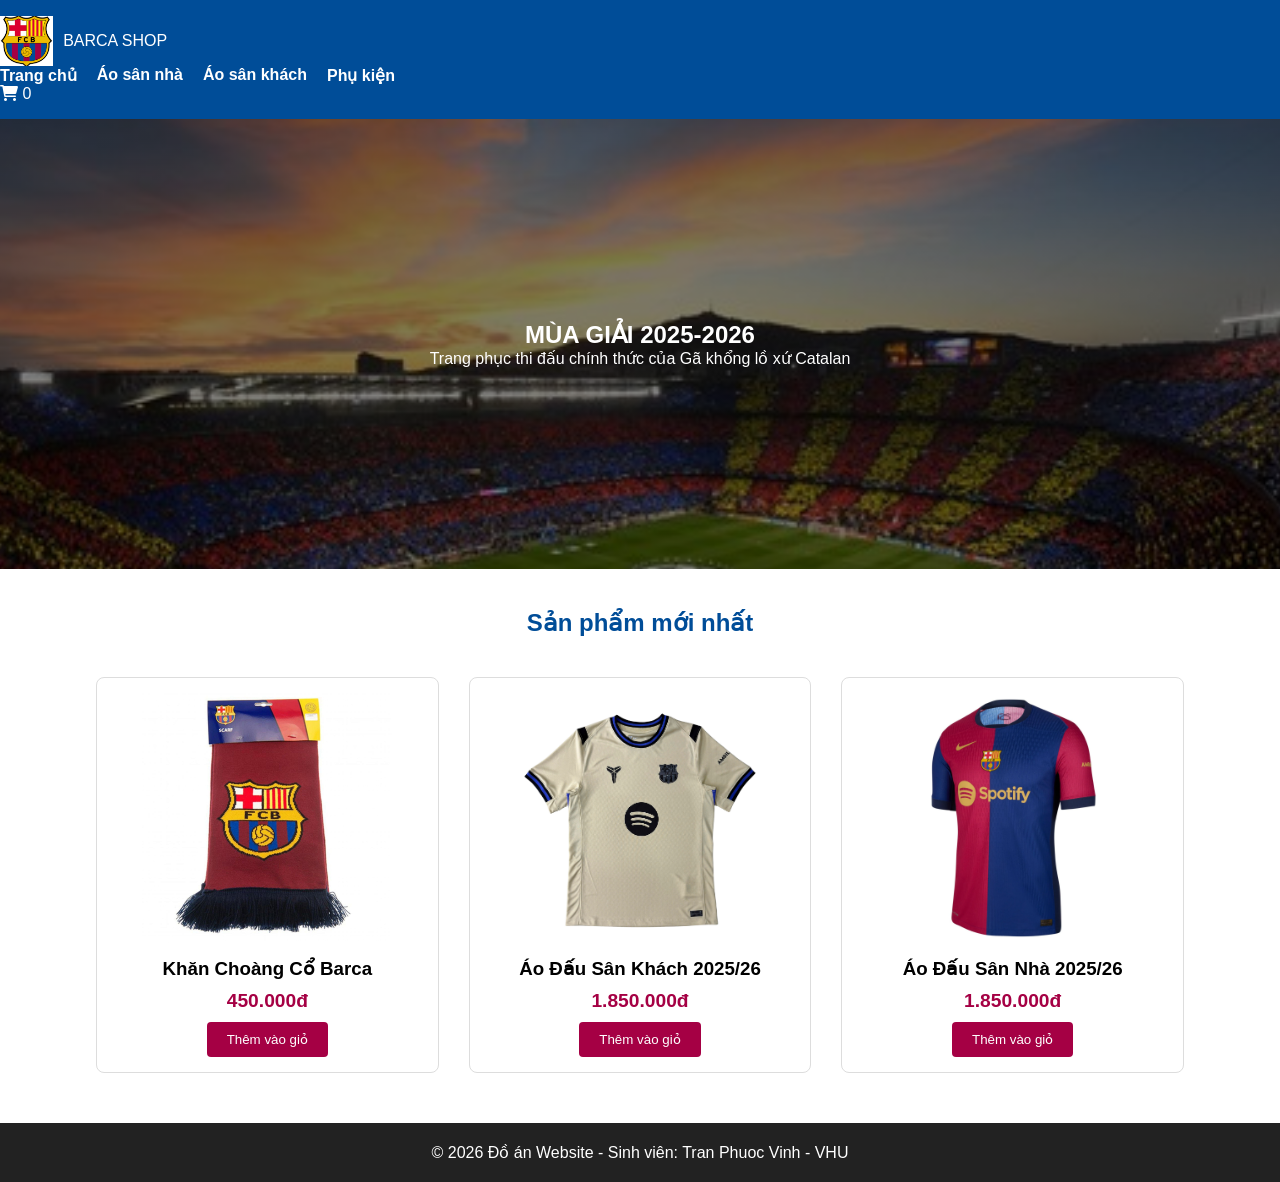
<file: index.html>
<!DOCTYPE html>
<html lang="vi">
<head>
    <meta charset="UTF-8">
    <meta name="viewport" content="width=device-width, initial-scale=1.0">
    <title>FC Barcelona Shop - Tran Phuoc Vinh</title>
    <link rel="stylesheet" href="css/style.css">
    <link rel="stylesheet" href="https://cdnjs.cloudflare.com/ajax/libs/font-awesome/6.0.0/css/all.min.css">
</head>
<body>

    <header>
        <div class="logo">
    <img src="images/logo.png" alt="Logo Barca">
    <span>BARCA SHOP</span>
</div>
            <nav>
                <ul>
                    <li><a href="#">Trang chủ</a></li>
                    <li><a href="#">Áo sân nhà</a></li>
                    <li><a href="#">Áo sân khách</a></li>
                    <li><a href="#">Phụ kiện</a></li>
                </ul>
            </nav>
            <div class="cart-icon">
                <i class="fas fa-shopping-cart"></i>
                <span id="cart-count">0</span>
            </div>
        </div>
    </header>

    <section class="hero">
        <h1>MÙA GIẢI 2025-2026</h1>
        <p>Trang phục thi đấu chính thức của Gã khổng lồ xứ Catalan</p>
    </section>

    <main class="container">
        <h2 class="section-title">Sản phẩm mới nhất</h2>
        <div class="product-grid">
            
            <div class="product-card">
                <div class="product-img-container">
                    <img src="images/khanquang.jpg" alt="Khăn choàng">
                </div>
                <h3>Khăn Choàng Cổ Barca</h3>
                <p class="price">450.000đ</p>
                <button class="add-to-cart">Thêm vào giỏ</button>
            </div>

            <div class="product-card">
                <div class="product-img-container">
                    <img src="images/sankhach.png" alt="Áo sân khách Barca">
                </div>
                <h3>Áo Đấu Sân Khách 2025/26</h3>
                <p class="price">1.850.000đ</p>
                <button class="add-to-cart">Thêm vào giỏ</button>
            </div>

            <div class="product-card">
                <div class="product-img-container">
                    <img src="images/sannha.png" alt="Áo sân nhà Barca">
                </div>
                <h3>Áo Đấu Sân Nhà 2025/26</h3>
                <p class="price">1.850.000đ</p>
                <button class="add-to-cart">Thêm vào giỏ</button>
            </div>

        </div>
    </main>

    <footer>
        <p>&copy; 2026 Đồ án Website - Sinh viên: Tran Phuoc Vinh - VHU</p>
    </footer>

    <script>
        // Code xử lý giỏ hàng nhanh
        let count = 0;
        const btns = document.querySelectorAll('.add-to-cart');
        btns.forEach(btn => {
            btn.onclick = () => {
                count++;
                document.getElementById('cart-count').innerText = count;
                alert('Đã thêm sản phẩm vào giỏ hàng thành công!');
            };
        });
    </script>
</body>
</html>
</file>
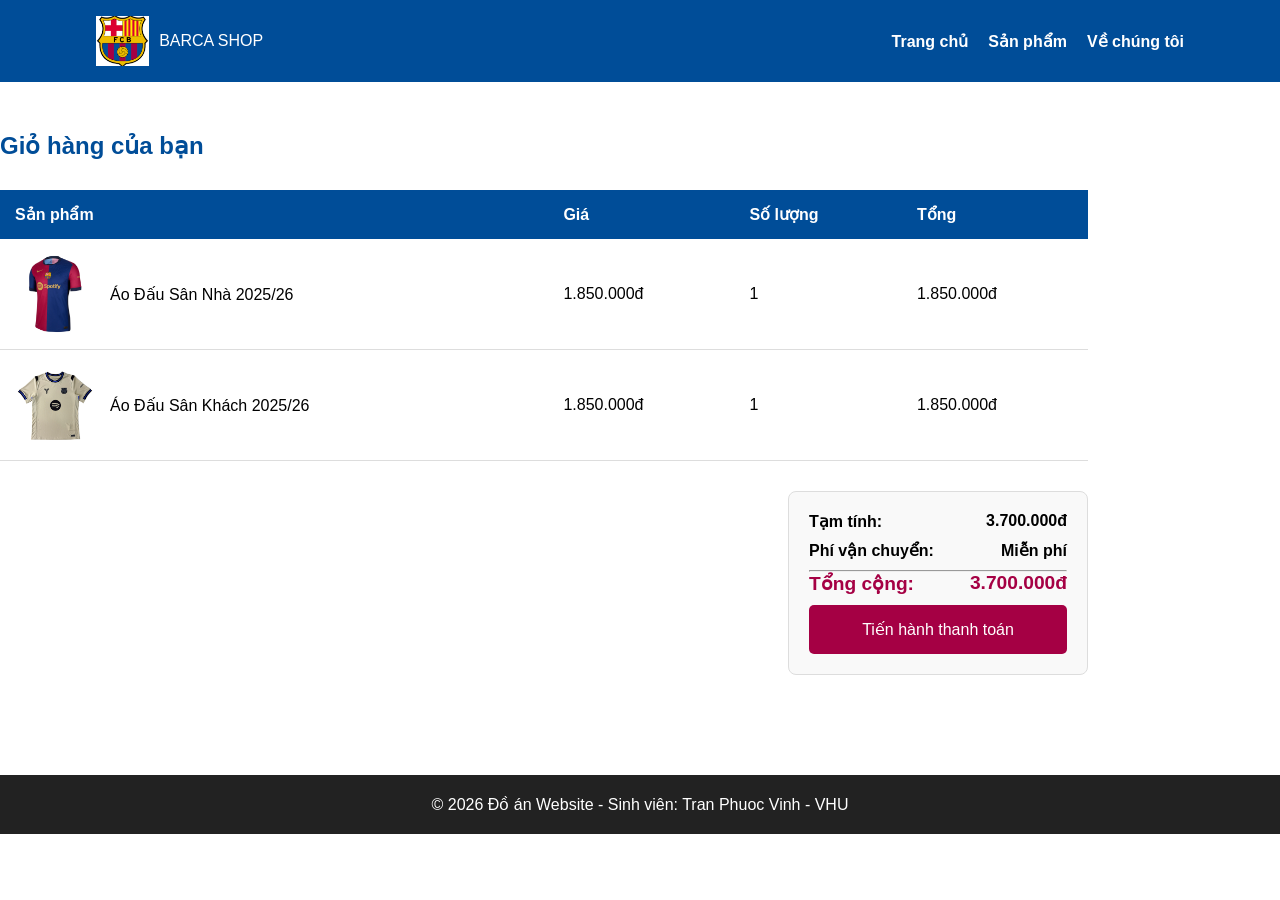
<file: cart.html>
<!DOCTYPE html>
<html lang="vi">
<head>
    <meta charset="UTF-8">
    <meta name="viewport" content="width=device-width, initial-scale=1.0">
    <title>Giỏ hàng - FC Barcelona Shop</title>
    <link rel="stylesheet" href="css/style.css">
    <link rel="stylesheet" href="https://cdnjs.cloudflare.com/ajax/libs/font-awesome/6.0.0/css/all.min.css">
    <style>
        .cart-page { margin: 50px 0; }
        .cart-table { width: 100%; border-collapse: collapse; margin-bottom: 30px; }
        .cart-table th { background-color: var(--barca-blue); color: white; padding: 15px; text-align: left; }
        .cart-table td { padding: 15px; border-bottom: 1px solid #ddd; }
        .product-info { display: flex; align-items: center; gap: 15px; }
        .product-info img { width: 80px; border-radius: 5px; }
        .cart-summary { background: #f9f9f9; padding: 20px; border-radius: 8px; border: 1px solid #ddd; width: 300px; margin-left: auto; }
        .summary-item { display: flex; justify-content: space-between; margin-bottom: 10px; font-weight: bold; }
        .btn-checkout { background-color: var(--barca-red); color: white; border: none; padding: 15px; width: 100%; border-radius: 5px; cursor: pointer; font-size: 1rem; }
        .btn-checkout:hover { background-color: #7a0032; }
    </style>
</head>
<body>

    <header>
        <div class="container">
            <div class="logo">
                <img src="images/logo.png" alt="Logo Barca">
                <span>BARCA SHOP</span>
            </div>
            <nav>
                <ul>
                    <li><a href="index.html">Trang chủ</a></li>
                    <li><a href="#">Sản phẩm</a></li>
                    <li><a href="#">Về chúng tôi</a></li>
                </ul>
            </nav>
        </div>
    </header>

    <main class="container cart-page">
        <h2 style="color: var(--barca-blue); margin-bottom: 30px;">Giỏ hàng của bạn</h2>
        
        <table class="cart-table">
            <thead>
                <tr>
                    <th>Sản phẩm</th>
                    <th>Giá</th>
                    <th>Số lượng</th>
                    <th>Tổng</th>
                </tr>
            </thead>
            <tbody>
                <tr>
                    <td>
                        <div class="product-info">
                            <img src="images/sannha.png" alt="Áo sân nhà">
                            <span>Áo Đấu Sân Nhà 2025/26</span>
                        </div>
                    </td>
                    <td>1.850.000đ</td>
                    <td>1</td>
                    <td>1.850.000đ</td>
                </tr>
                <tr>
                    <td>
                        <div class="product-info">
                            <img src="images/sankhach.png" alt="Áo sân khách">
                            <span>Áo Đấu Sân Khách 2025/26</span>
                        </div>
                    </td>
                    <td>1.850.000đ</td>
                    <td>1</td>
                    <td>1.850.000đ</td>
                </tr>
            </tbody>
        </table>

        <div class="cart-summary">
            <div class="summary-item">
                <span>Tạm tính:</span>
                <span>3.700.000đ</span>
            </div>
            <div class="summary-item">
                <span>Phí vận chuyển:</span>
                <span>Miễn phí</span>
            </div>
            <hr>
            <div class="summary-item" style="font-size: 1.2rem; color: var(--barca-red);">
                <span>Tổng cộng:</span>
                <span>3.700.000đ</span>
            </div>
            <button class="btn-checkout">Tiến hành thanh toán</button>
        </div>
    </main>

    <footer style="margin-top: 100px;">
        <p>&copy; 2026 Đồ án Website - Sinh viên: Tran Phuoc Vinh - VHU</p>
    </footer>

</body>
</html>
</file>
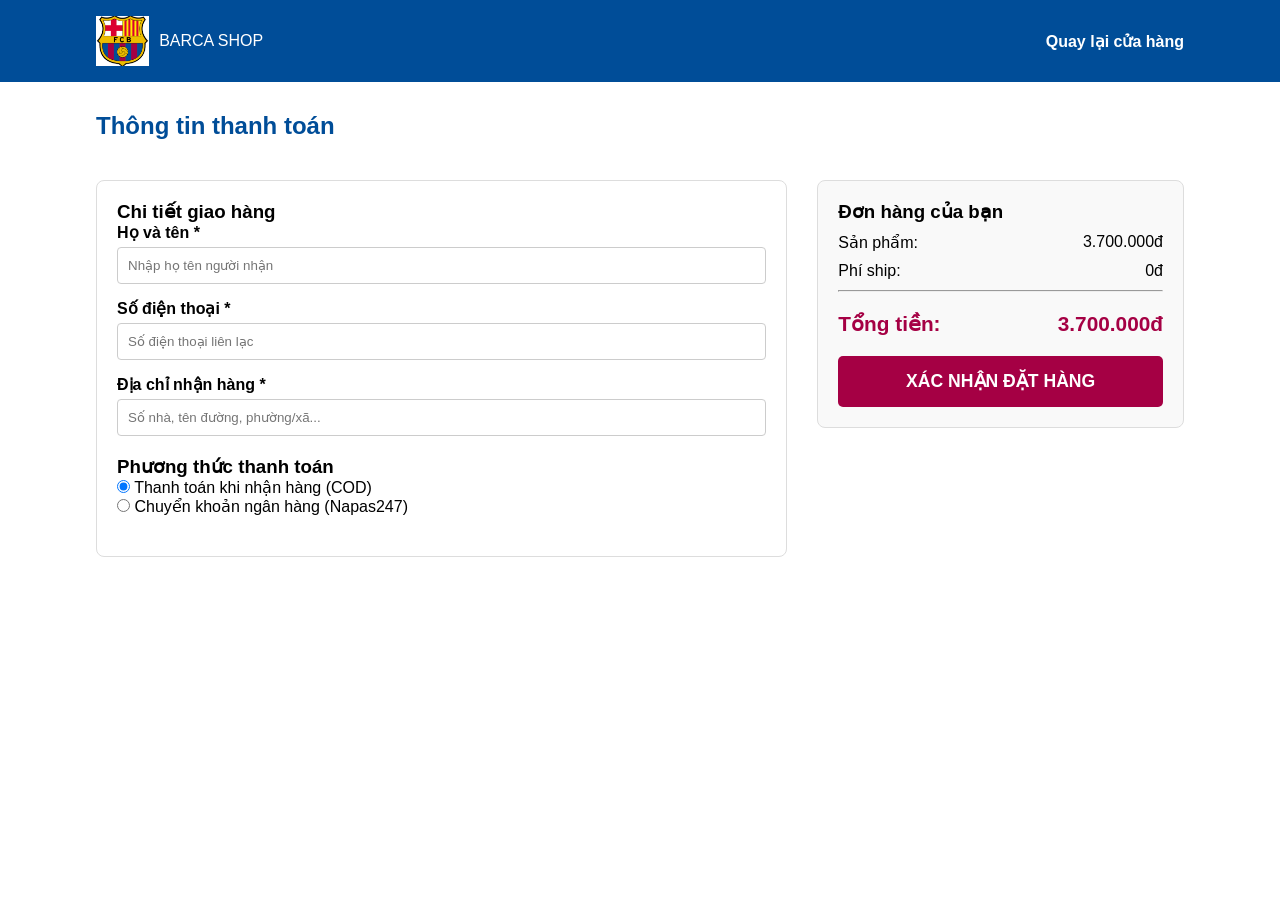
<file: checkout.html>
<!DOCTYPE html>
<html lang="vi">
<head>
    <meta charset="UTF-8">
    <meta name="viewport" content="width=device-width, initial-scale=1.0">
    <title>Thanh toán - Barca Shop</title>
    <link rel="stylesheet" href="css/style.css">
    <style>
        .checkout-container { display: flex; gap: 30px; margin: 40px 0; }
        .billing-form { flex: 2; background: #fff; padding: 20px; border: 1px solid #ddd; border-radius: 8px; }
        .order-summary-box { flex: 1; background: #f9f9f9; padding: 20px; border: 1px solid #ddd; border-radius: 8px; height: fit-content; }
        .form-group { margin-bottom: 15px; }
        .form-group label { display: block; margin-bottom: 5px; font-weight: bold; }
        .form-group input, .form-group select { width: 100%; padding: 10px; border: 1px solid #ccc; border-radius: 4px; }
        .payment-methods { margin: 20px 0; }
        .btn-confirm { background: #A50044; color: white; border: none; padding: 15px; width: 100%; border-radius: 5px; cursor: pointer; font-size: 1.1rem; font-weight: bold; }
    </style>
</head>
<body>
    <header>
        <div class="container">
            <div class="logo">
                <img src="images/logo.png" alt="Logo Barca">
                <span>BARCA SHOP</span>
            </div>
            <nav>
                <ul><li><a href="index.html">Quay lại cửa hàng</a></li></ul>
            </nav>
        </div>
    </header>

    <main class="container">
        <h2 style="margin-top: 30px; color: #004D98;">Thông tin thanh toán</h2>
        <div class="checkout-container">
            <div class="billing-form">
                <h3>Chi tiết giao hàng</h3>
                <div class="form-group">
                    <label>Họ và tên *</label>
                    <input type="text" placeholder="Nhập họ tên người nhận">
                </div>
                <div class="form-group">
                    <label>Số điện thoại *</label>
                    <input type="text" placeholder="Số điện thoại liên lạc">
                </div>
                <div class="form-group">
                    <label>Địa chỉ nhận hàng *</label>
                    <input type="text" placeholder="Số nhà, tên đường, phường/xã...">
                </div>
                <div class="payment-methods">
                    <h3>Phương thức thanh toán</h3>
                    <input type="radio" name="payment" checked> Thanh toán khi nhận hàng (COD)<br>
                    <input type="radio" name="payment"> Chuyển khoản ngân hàng (Napas247)
                </div>
            </div>

            <div class="order-summary-box">
                <h3>Đơn hàng của bạn</h3>
                <div style="display: flex; justify-content: space-between; margin: 10px 0;">
                    <span>Sản phẩm:</span>
                    <span>3.700.000đ</span>
                </div>
                <div style="display: flex; justify-content: space-between; margin: 10px 0;">
                    <span>Phí ship:</span>
                    <span>0đ</span>
                </div>
                <hr>
                <div style="display: flex; justify-content: space-between; margin: 20px 0; font-size: 1.3rem; color: #A50044; font-weight: bold;">
                    <span>Tổng tiền:</span>
                    <span>3.700.000đ</span>
                </div>
                <button class="btn-confirm" onclick="orderSuccess()">XÁC NHẬN ĐẶT HÀNG</button>
            </div>
        </div>
    </main>

    <script>
        function orderSuccess() {
            alert('Chúc mừng bạn đã đặt hàng thành công! Đơn hàng sẽ sớm được giao đến bạn.');
            window.location.href = 'index.html';
        }
    </script>
</body>
</html>
</file>
<file: css/style.css>
/* Khai báo màu sắc đặc trưng */
:root {
    --barca-red: #A50044;
    --barca-blue: #004D98;
    --barca-gold: #EDBB00;
    --white: #ffffff;
}

* {
    margin: 0;
    padding: 0;
    box-sizing: border-box;
    font-family: 'Segoe UI', Tahoma, Geneva, Verdana, sans-serif;
}

.container {
    width: 85%;
    margin: auto;
}

/* Header */
header {
    background-color: var(--barca-blue);
    color: var(--white);
    padding: 1rem 0;
    position: sticky;
    top: 0;
    z-index: 1000;
}

header .container {
    display: flex;
    justify-content: space-between;
    align-items: center;
}

.logo {
    display: flex;
    align-items: center;
    gap: 10px;
}

.logo img {
    height: 50px;
}

nav ul {
    display: flex;
    list-style: none;
    gap: 20px;
}

nav a {
    color: white;
    text-decoration: none;
    font-weight: bold;
}

nav a:hover {
    color: var(--barca-gold);
}

/* Hero Section */
.hero {
    background: linear-gradient(rgba(0,0,0,0.5), rgba(0,0,0,0.5)), 
                url('../images/campnou.jpg'); /* Đường dẫn đến ảnh sân vận động */
    background-size: cover;
    background-position: center;
    background-attachment: fixed; /* Tạo hiệu ứng cuộn ảnh đẹp mắt */
    height: 450px;
    display: flex;
    flex-direction: column;
    justify-content: center;
    align-items: center;
    color: white;
    text-align: center;
}

/* Product Grid */
.section-title {
    text-align: center;
    margin: 40px 0;
    color: var(--barca-blue);
}

.product-grid {
    display: grid;
    grid-template-columns: repeat(auto-fit, minmax(250px, 1fr));
    gap: 30px;
    margin-bottom: 50px;
}

.product-card {
    border: 1px solid #ddd;
    padding: 15px;
    text-align: center;
    border-radius: 8px;
    transition: 0.3s;
}

.product-card:hover {
    box-shadow: 0 5px 15px rgba(0,0,0,0.1);
    transform: translateY(-5px);
}

.product-card img {
    max-width: 100%;
    height: auto;
}

.price {
    color: var(--barca-red);
    font-weight: bold;
    font-size: 1.2rem;
    margin: 10px 0;
}

.add-to-cart {
    background-color: var(--barca-red);
    color: white;
    border: none;
    padding: 10px 20px;
    cursor: pointer;
    border-radius: 4px;
}

.add-to-cart:hover {
    background-color: #7a0032;
}

footer {
    background-color: #222;
    color: white;
    text-align: center;
    padding: 20px 0;
}
.product-img-container {
    width: 100%;
    height: 250px; /* Cố định chiều cao khung hình */
    display: flex;
    justify-content: center;
    align-items: center;
    overflow: hidden;
    margin-bottom: 15px;
}

.product-img-container img {
    max-width: 100%;
    max-height: 100%;
    object-fit: contain; /* Giữ nguyên tỷ lệ ảnh không bị móp */
    transition: transform 0.3s ease;
}

.product-card:hover img {
    transform: scale(1.1); /* Hiệu ứng phóng to nhẹ khi di chuột vào */
}
</file>
